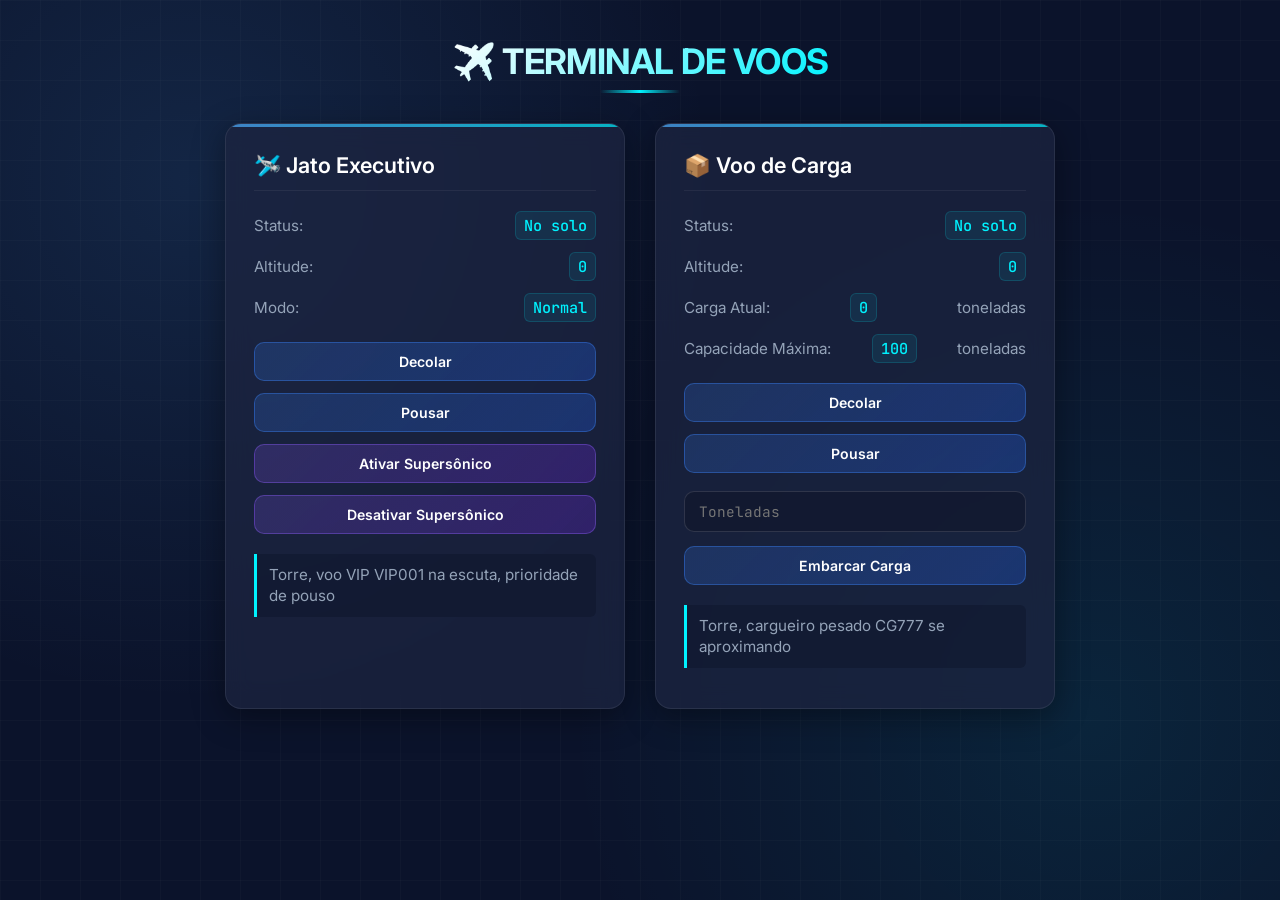
<file: index.html>
<!DOCTYPE html>
<html lang="pt-br">
<head>
<meta charset="UTF-8">
<title>Aeroporto Inteligente</title>
<link rel="stylesheet" href="style.css">
</head>

<body>

<h1>✈️ Terminal de Voos</h1>

<div class="container">

<!-- JATO EXECUTIVO -->
<div class="card">
<h2>🛩️ Jato Executivo</h2>

<p>Status: <span id="jatoStatus"></span></p>
<p>Altitude: <span id="jatoAltitude"></span></p>
<p>Modo: <span id="jatoModo"></span></p>

<button onclick="meuJato.decolar()">Decolar</button>
<button onclick="meuJato.pousar()">Pousar</button>

<button onclick="meuJato.ativarSupersonico()">Ativar Supersônico</button>
<button onclick="meuJato.desativarSupersonico()">Desativar Supersônico</button>

<p class="mensagem" id="jatoMsg"></p>

</div>


<!-- VOO DE CARGA -->
<div class="card">
<h2>📦 Voo de Carga</h2>

<p>Status: <span id="cargaStatus"></span></p>
<p>Altitude: <span id="cargaAltitude"></span></p>

<p>Carga Atual: <span id="cargaAtual"></span> toneladas</p>
<p>Capacidade Máxima: <span id="cargaMax"></span> toneladas</p>

<button onclick="meuCargueiro.decolar()">Decolar</button>
<button onclick="meuCargueiro.pousar()">Pousar</button>

<input type="number" id="inputCarga" placeholder="Toneladas">
<button onclick="embarcarCarga()">Embarcar Carga</button>

<p class="mensagem" id="cargaMsg"></p>

</div>

</div>

<script src="script.js"></script>
<script src="arquitetura.js"></script>
<script src="script2.js"></script>
<script src="main.js"></script>

</body>
</html>
</file>
<file: style.css>
/* ==========================================================================
   AEROPORTO INTELIGENTE - MODERN & HIGH-TECH DASHBOARD STYLESHEET
   ========================================================================== */

/* --- IMPORTAÇÃO DE FONTES & VARIÁVEIS --- */
@import url('https://fonts.googleapis.com/css2?family=Inter:wght@300;400;500;600;700&family=JetBrains+Mono:wght@400;500;700&display=swap');

:root {
  /* Paleta de Cores High-Tech */
  --bg-primary: #0b132b;
  --bg-secondary: #1c2541;
  --card-bg: rgba(28, 37, 65, 0.75);
  --card-border: rgba(255, 255, 255, 0.08);
  
  --accent-cyan: #00f2fe;
  --accent-blue: #4facfe;
  --accent-purple: #8b5cf6;
  
  --text-main: #f1f5f9;
  --text-muted: #94a3b8;
  --text-dim: #64748b;
  
  --input-bg: rgba(15, 23, 42, 0.6);
  --radius-lg: 16px;
  --radius-md: 10px;
  --radius-sm: 6px;
  --shadow-glow: 0 8px 32px 0 rgba(0, 0, 0, 0.37);
  --shadow-accent: 0 0 15px rgba(0, 242, 254, 0.25);
}

/* --- RESET & ESTILOS BASE --- */
* {
  margin: 0;
  padding: 0;
  box-sizing: border-box;
}

body {
  font-family: 'Inter', -apple-system, BlinkMacSystemFont, sans-serif;
  background-color: var(--bg-primary);
  background-image: 
    radial-gradient(circle at 15% 20%, rgba(79, 172, 254, 0.12) 0%, transparent 40%),
    radial-gradient(circle at 85% 80%, rgba(0, 242, 254, 0.08) 0%, transparent 40%),
    linear-gradient(rgba(255, 255, 255, 0.02) 1px, transparent 1px),
    linear-gradient(90deg, rgba(255, 255, 255, 0.02) 1px, transparent 1px);
  background-size: 100% 100%, 100% 100%, 40px 40px, 40px 40px;
  color: var(--text-main);
  min-height: 100vh;
  padding: 40px 20px;
  display: flex;
  flex-direction: column;
  align-items: center;
}

/* --- TÍTULO PRINCIPAL --- */
h1 {
  font-size: 2.2rem;
  font-weight: 700;
  letter-spacing: -0.02em;
  text-transform: uppercase;
  background: linear-gradient(135deg, #ffffff 0%, var(--accent-cyan) 100%);
  -webkit-background-clip: text;
  -webkit-text-fill-color: transparent;
  margin-bottom: 40px;
  text-align: center;
  position: relative;
  display: inline-flex;
  align-items: center;
  gap: 12px;
}

h1::after {
  content: '';
  position: absolute;
  bottom: -10px;
  left: 50%;
  transform: translateX(-50%);
  width: 80px;
  height: 3px;
  background: linear-gradient(90deg, transparent, var(--accent-cyan), transparent);
  border-radius: 2px;
}

/* --- CONTAINER GRID --- */
.container {
  display: grid;
  grid-template-columns: repeat(auto-fit, minmax(320px, 400px));
  gap: 30px;
  width: 100%;
  max-width: 900px;
  justify-content: center;
}

/* --- CARDS (PAINÉIS DE VOO) --- */
.card {
  background: var(--card-bg);
  backdrop-filter: blur(12px);
  -webkit-backdrop-filter: blur(12px);
  border: 1px solid var(--card-border);
  border-radius: var(--radius-lg);
  padding: 28px;
  box-shadow: var(--shadow-glow);
  transition: transform 0.3s ease, border-color 0.3s ease, box-shadow 0.3s ease;
  display: flex;
  flex-direction: column;
  position: relative;
  overflow: hidden;
}

.card::before {
  content: '';
  position: absolute;
  top: 0;
  left: 0;
  right: 0;
  height: 3px;
  background: linear-gradient(90deg, var(--accent-blue), var(--accent-cyan));
  opacity: 0.7;
}

.card:hover {
  transform: translateY(-4px);
  border-color: rgba(0, 242, 254, 0.3);
  box-shadow: var(--shadow-glow), var(--shadow-accent);
}

.card h2 {
  font-size: 1.35rem;
  font-weight: 600;
  color: #ffffff;
  margin-bottom: 20px;
  padding-bottom: 12px;
  border-bottom: 1px solid rgba(255, 255, 255, 0.06);
  display: flex;
  align-items: center;
  gap: 10px;
}

/* Linhas de Dados */
.card p {
  font-size: 0.95rem;
  color: var(--text-muted);
  margin-bottom: 12px;
  display: flex;
  justify-content: space-between;
  align-items: center;
}

.card p span {
  font-family: 'JetBrains Mono', monospace;
  font-weight: 500;
  color: var(--accent-cyan);
  background: rgba(0, 242, 254, 0.08);
  padding: 3px 8px;
  border-radius: var(--radius-sm);
  border: 1px solid rgba(0, 242, 254, 0.15);
}

/* --- BOTÕES --- */
button {
  font-family: 'Inter', sans-serif;
  font-size: 0.88rem;
  font-weight: 600;
  color: #ffffff;
  background: linear-gradient(135deg, rgba(59, 130, 246, 0.2) 0%, rgba(37, 99, 235, 0.3) 100%);
  border: 1px solid rgba(59, 130, 246, 0.4);
  padding: 10px 16px;
  margin-top: 8px;
  margin-bottom: 4px;
  border-radius: var(--radius-md);
  cursor: pointer;
  transition: all 0.2s ease;
  display: inline-flex;
  align-items: center;
  justify-content: center;
  width: 100%;
}

button:hover {
  background: linear-gradient(135deg, #3b82f6 0%, #1d4ed8 100%);
  border-color: #60a5fa;
  box-shadow: 0 4px 12px rgba(37, 99, 235, 0.35);
  transform: translateY(-1px);
}

button:active {
  transform: translateY(0);
}

/* Botão de Ativação Supersônica */
button[onclick*="Supersonico"] {
  background: linear-gradient(135deg, rgba(139, 92, 246, 0.2) 0%, rgba(109, 40, 217, 0.3) 100%);
  border-color: rgba(139, 92, 246, 0.4);
}

button[onclick*="Supersonico"]:hover {
  background: linear-gradient(135deg, #8b5cf6 0%, #6d28d9 100%);
  border-color: #a78bfa;
  box-shadow: 0 4px 12px rgba(139, 92, 246, 0.35);
}

/* --- INPUTS --- */
input[type="number"] {
  width: 100%;
  padding: 10px 14px;
  margin-top: 14px;
  margin-bottom: 6px;
  background: var(--input-bg);
  border: 1px solid rgba(255, 255, 255, 0.12);
  border-radius: var(--radius-md);
  color: var(--text-main);
  font-family: 'JetBrains Mono', monospace;
  font-size: 0.9rem;
  outline: none;
  transition: border-color 0.2s ease, box-shadow 0.2s ease;
}

input[type="number"]:focus {
  border-color: var(--accent-cyan);
  box-shadow: 0 0 0 3px rgba(0, 242, 254, 0.15);
}

/* --- LOGS E MENSAGENS DA TORRE --- */
.mensagem {
  margin-top: 16px;
  padding: 10px 12px;
  background: rgba(15, 23, 42, 0.5);
  border-left: 3px solid var(--accent-cyan);
  border-radius: 0 var(--radius-sm) var(--radius-sm) 0;
  font-size: 0.85rem;
  color: var(--text-muted);
  font-style: normal;
  line-height: 1.4;
  min-height: 42px;
  display: flex;
  align-items: center;
}

/* --- RESPONSIVIDADE --- */
@media (max-width: 600px) {
  body { padding: 20px 12px; }
  h1 { font-size: 1.75rem; }
  .container { grid-template-columns: 1fr; }
}
</file>
